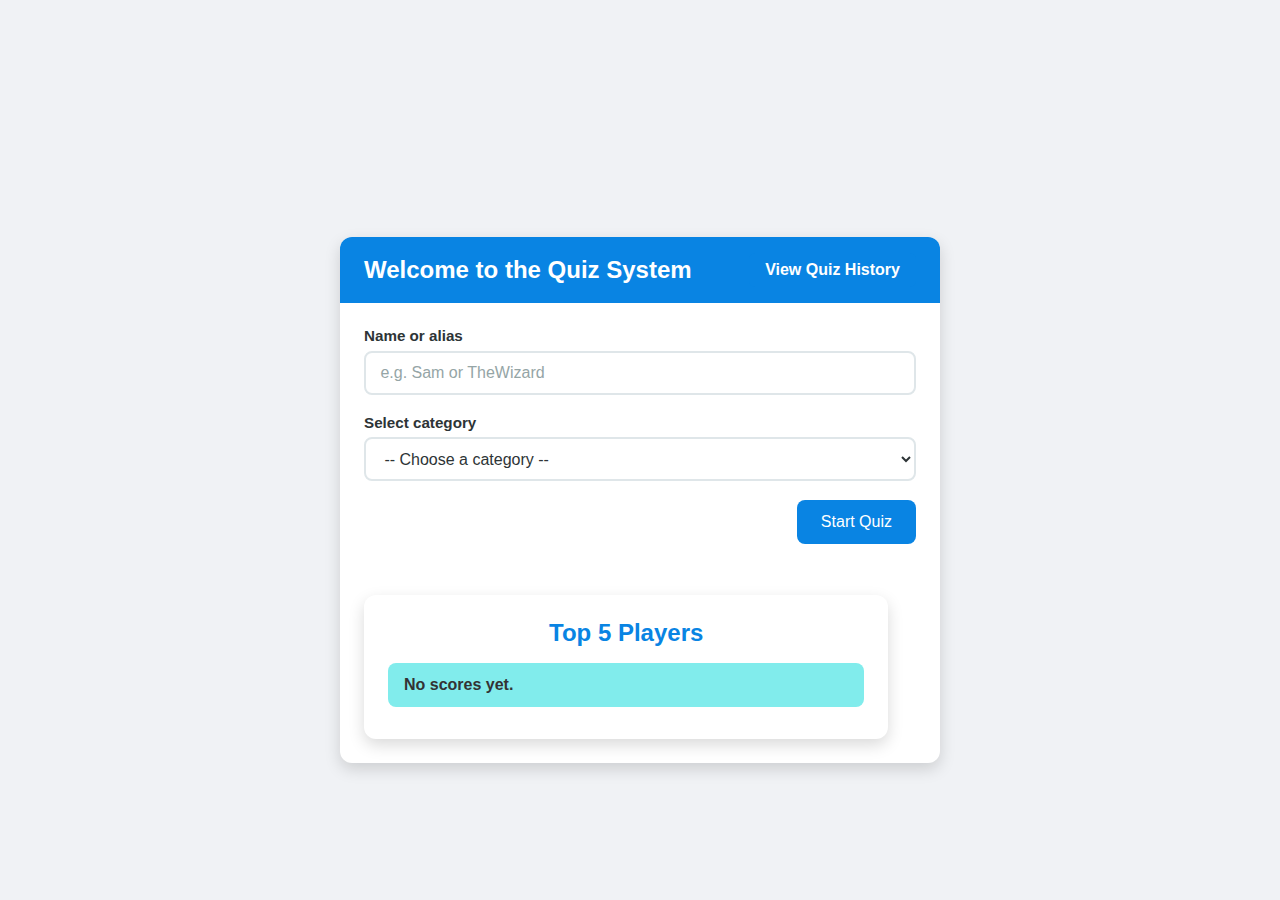
<file: index.html>
<!DOCTYPE html>
<html lang="en">
<head>
  <meta charset="UTF-8">
  <meta name="viewport" content="width=device-width, initial-scale=1.0">
  <title>Quiz Home</title>
  <link rel="stylesheet" href="css/index.css">
</head>
<body>

  <div class="quiz-container" style="margin-top: 100px;">

    <!-- Header / Top Section -->
    <div class="quiz-header">
      <h1 class="quiz-title">Welcome to the Quiz System</h1>
      <a href="history.html" id="history-link">View Quiz History</a>
    </div>

    <!-- Body / Bottom Section -->
    <div class="quiz-body">

      <!-- Player Info -->
      <form class="form" id="player-form">
        <div class="form-field">
          <label for="player-name" class="form-label">Name or alias</label>
          <input type="text" id="player-name" class="form-input" placeholder="e.g. Sam or TheWizard" autocomplete="name">
        </div>
      </form>

      <!-- Category Selection -->
      <form class="form" id="category-form">
        <div class="form-field">
          <label for="category" class="form-label">Select category</label>
          <select id="category" class="form-input">
            <option value="" selected disabled>-- Choose a category --</option>
            <option value="general">General Knowledge</option>
            <option value="science">Science</option>
            <option value="history">History</option>
            <option value="technology">Technology</option>
            <option value="sports">Sports</option>
          </select>
        </div>
      </form>

      <!-- Start Button -->
      <div class="quiz-actions">
        <button class="next-btn">Start Quiz</button>
      </div>

      <div class="leaderboard-container">
        <h2 class="leaderboard-title">Top 5 Players</h2>
        <ol id="leaderboard-list" class="leaderboard-list"></ol>
      </div>



    </div>
  </div>

  <script src="js/index.js"></script>
</body>
</html>
</file>
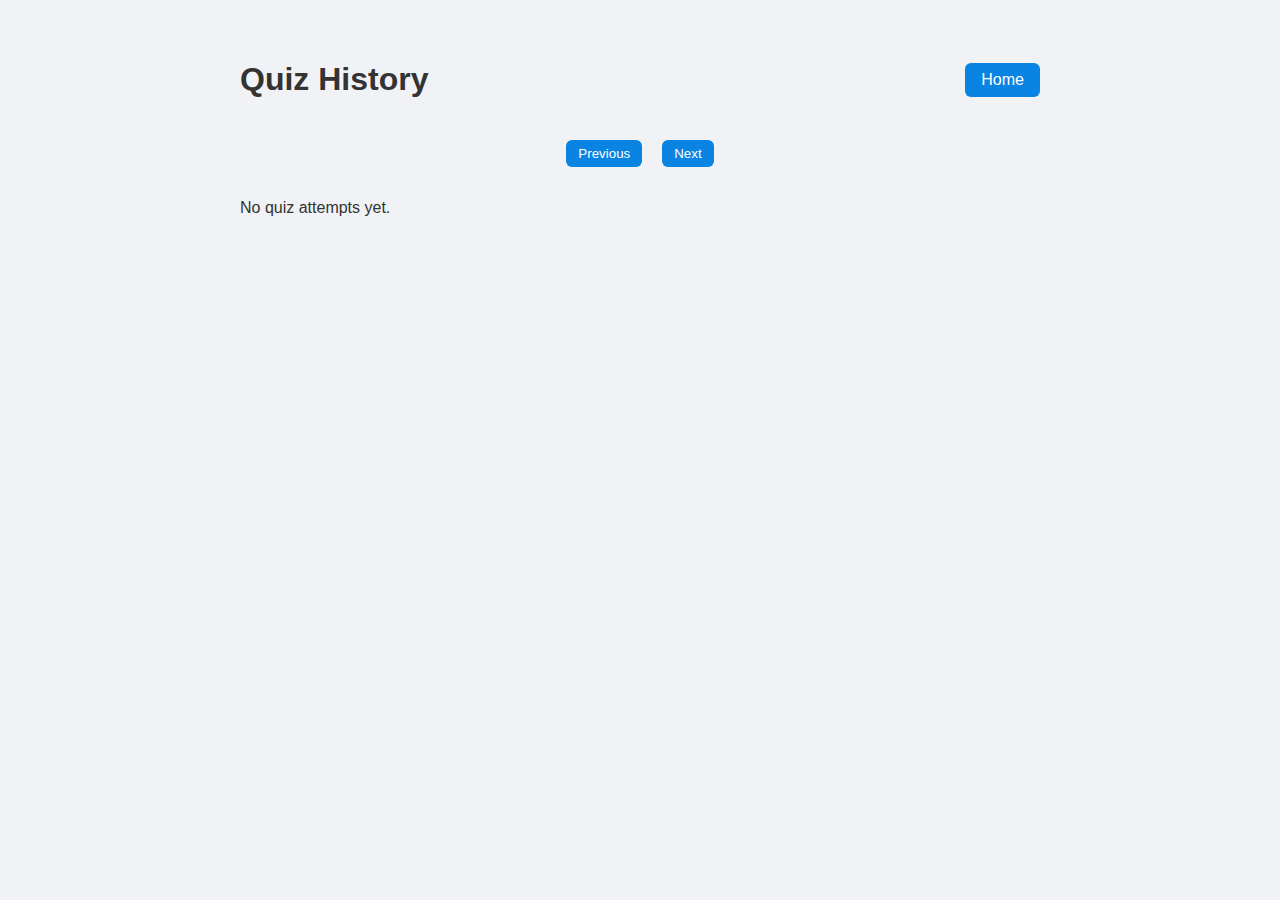
<file: history.html>
<!DOCTYPE html>
<html lang="en">
<head>
<meta charset="UTF-8">
<meta name="viewport" content="width=device-width, initial-scale=1.0">
<title>Quiz History</title>
<link rel="stylesheet" href="css/history.css">
</head>
<body>

<div class="history-container">
    <div class="history-header">
        <h1 class="history-title">Quiz History</h1>
        <a href="index.html" class="home-link">Home</a>
    </div>
    
    <div class="pagination">
        <button id="prev-btn">Previous</button>
        <span id="page-indicator"></span>
        <button id="next-btn">Next</button>
    </div>

    <div id="attempt-container"></div>

</div>

<script src="js/history.js"></script>
</body>
</html>
</file>
<file: css/index.css>
* {
  margin: 0;
  padding: 0;
  box-sizing: border-box;
  font-family: "Segoe UI", Arial, sans-serif;
}

body {
  background: #f0f2f5;
  display: flex;
  justify-content: space-around;
  align-items: center;
  min-height: 100vh;
  padding: 2rem;
  color: #333;
}

.quiz-container {
  background: #fff;
  width: 600px;
  max-width: 95%;
  border-radius: 12px;
  box-shadow: 0 6px 16px rgba(0,0,0,0.15);
  overflow: hidden;
  display: flex;
  flex-direction: column;
}

.quiz-header {
  background: #0984e3;
  color: #fff;
  padding: 1rem 1.5rem;
  display: flex;
  justify-content: space-between;
  align-items: center;
}

.quiz-title {
  font-size: 1.5rem;
}

.quiz-info {
  font-size: 0.9rem;
}

.quiz-body {
  padding: 1.5rem;
  display: flex;
  flex-direction: column;
  gap: 1.2rem;
}

.difficulty-selection {
  display: flex;
  flex-wrap: wrap;
  gap: 0.8rem;
}

.difficulty-option {
  display: flex;
  align-items: center;
  gap: 0.4rem;
  padding: 0.6rem 1rem;
  border: 2px solid #dfe6e9;
  border-radius: 8px;
  cursor: pointer;
  transition: all 0.2s ease;
}

.difficulty-option:hover {
  background: #f1f2f6;
  border-color: #0984e3;
}

.difficulty-option input {
  width: 18px;
  height: 18px;
}

.quiz-actions {
  text-align: right;
}

.next-btn {
  padding: 0.8rem 1.5rem;
  border: none;
  border-radius: 8px;
  background: #0984e3;
  color: #fff;
  font-size: 1rem;
  cursor: pointer;
  transition: all 0.2s ease;
}

.next-btn:hover {
  background: #0771c7;
}

.final-score .question-text {
  font-size: 1.2rem;
  font-weight: bold;
  color: #2d3436;
  margin-bottom: 0.8rem;
}

.final-score .score-text {
  font-size: 1.1rem;
  font-weight: 600;
  margin-bottom: 1rem;
}

body.dashboard .difficulty-option {
  border-color: var(--border);
  color: var(--text);
  background: rgba(255,255,255,0.03);
}
body.dashboard .difficulty-option:hover {
  background: rgba(59,130,246,0.12);
  border-color: rgba(59,130,246,0.4);
}
body.dashboard .next-btn {
  background: linear-gradient(135deg, var(--brand), var(--brand-600));
}
body.dashboard .next-btn:hover { filter: brightness(1.05); }

body.dashboard .quiz-container,
body.dashboard .quiz-header {
  box-shadow: none;
  background: transparent;
  border: 0;
  padding: 0;
}

.form {
  display: flex;
  flex-direction: column;
  gap: 1rem;
}

.form-field {
  display: flex;
  flex-direction: column;
  gap: 0.4rem;
}

.form-label {
  font-size: 0.95rem;
  color: #2d3436;
  font-weight: 600;
}

.form-input {
  height: 44px;
  padding: 0 0.9rem;
  border: 2px solid #dfe6e9;
  border-radius: 8px;
  font-size: 1rem;
  background: #fff;
  color: #2d3436;
  transition: border-color 0.2s ease, box-shadow 0.2s ease;
}

.form-input::placeholder {
  color: #95a5a6;
}

.form-input:focus {
  outline: none;
  border-color: #0984e3;
  box-shadow: 0 0 0 3px rgba(9,132,227,0.15);
}

.hidden { display: none !important; }
.center { text-align: center; }

.leaderboard-container {
  background: #fff;
  border-radius: 12px;
  box-shadow: 0 6px 16px rgba(0,0,0,0.15);
  padding: 1.5rem;
  margin-top: 2rem;
  width: 600px;
  max-width: 95%;
  text-align: center;
}

.leaderboard-title {
  font-size: 1.5rem;
  color: #0984e3;
  margin-bottom: 1rem;
  font-weight: bold;
}

.leaderboard-list {
  list-style: none;
  padding: 0;
  margin: 0;
}

.leaderboard-list li {
  background: #f0f2f5;
  margin: 0.5rem 0;
  padding: 0.8rem 1rem;
  border-radius: 8px;
  font-weight: 600;
  font-size: 1rem;
  display: flex;
  justify-content: space-between;
  transition: all 0.2s ease;
}

.leaderboard-list li:hover {
  background: #dfe6e9;
  transform: scale(1.02);
}

.leaderboard-list li:nth-child(1) {
  background: #81ecec;
}
.leaderboard-list li:nth-child(2) {
  background: #ffeaa7;
}
.leaderboard-list li:nth-child(3) {
  background: #fab1a0;
}

#history-link {
    display: inline-block;
    text-decoration: none;
    background-color: #0984e3;
    color: #fff;
    padding: 8px 16px;
    border-radius: 6px;
    font-weight: 600;
}

#history-link:hover {
    background-color: #0771c7;
    transform: translateY(-2px);
}

#history-link:active {
    transform: translateY(0);
}

.home-stats {
  width: 90%;
  max-width: 600px;
  margin: 2rem auto;
  background: #f9f9f9;
  padding: 1rem;
  border-radius: 10px;
  box-shadow: 0 4px 10px rgba(0,0,0,0.1);
}


.home-stats h2 {
  font-size: 1.4rem;
  margin-bottom: 15px;
  color: #333;
  text-align: center;
}

.stat-card {
  display: flex;
  justify-content: space-between;
  align-items: center;
  background: #fff;
  border-radius: 8px;
  padding: 10px 15px;
  margin-bottom: 10px;
  border: 1px solid #ddd;
  transition: transform 0.2s ease;
}

.stat-avg-category{
  margin: 10px;
  display: flex;
  flex-wrap: wrap;
  gap: 10px;
  margin-top: 10px;
}

.stat-card:hover {
  transform: scale(1.02);
}

.stat-label {
  font-weight: 600;
  color: #444;
}

.stat-value {
  font-weight: 700;
  color: #007bff;
}

#stat-avg-category {
  display: flex;
  flex-wrap: wrap;
  gap: 10px;
  margin-top: 10px;
}

.avg-card {
  flex: 1 1 100px;
  background: #fff;
  border: 1px solid #ddd;
  border-radius: 8px;
  padding: 8px 12px;
  text-align: center;
  box-shadow: 0 2px 6px rgba(0,0,0,0.08);
  transition: transform 0.2s ease;
}

.avg-card:hover {
  transform: scale(1.05);
}

.avg-label {
  font-weight: 600;
  color: #444;
  display: block;
  margin-bottom: 4px;
}

.avg-value {
  font-weight: 700;
  color: #007bff;
  font-size: 1.1rem;
}

.continue-box {
  background: #f9f9f9;
  border: 2px solid #3498db;
  padding: 1rem;
  margin-bottom: 1.5rem;
  border-radius: 8px;
  text-align: center;
}

.continue-box h3 {
  margin-bottom: 0.75rem;
  color: #2c3e50;
}

.continue-box button {
  margin: 0 0.5rem;
  padding: 0.5rem 1rem;
  border: none;
  border-radius: 5px;
  cursor: pointer;
}

#continue-btn {
  background: #2ecc71;
  color: #fff;
}

#discard-btn {
  background: #e74c3c;
  color: #fff;
}
</file>
<file: css/history.css>
body {
    font-family: "Segoe UI", Arial, sans-serif;
    background: #f0f2f5;
    padding: 2rem;
    color: #333;
}

.history-container {
    max-width: 800px;
    margin: auto;
}

.history-header {
    display: flex;
    justify-content: space-between;
    align-items: center;
    margin-bottom: 20px;
}

.top-bar {
    display: flex;
    justify-content: space-between;
    align-items: center;
    margin-bottom: 20px;
}

.home-link {
    text-decoration: none;
    background: #0984e3;
    color: #fff;
    padding: 8px 16px;
    border-radius: 6px;
    transition: 0.2s;
}

.home-link:hover {
    background: #0771c7;
}

.attempt {
    background: #fff;
    border-radius: 10px;
    box-shadow: 0 4px 12px rgba(0,0,0,0.1);
    padding: 20px;
    margin-bottom: 2rem;
}

.attempt-header h2 {
    margin-bottom: 10px;
}

.attempt-header p {
    margin: 4px 0;
}

.question-report {
    border: 2px solid #dfe6e9;
    border-radius: 8px;
    padding: 10px 15px;
    margin: 10px 0;
    transition: 0.2s;
}

.question-report.correct {
    border-color: #2ecc71;
    background: #e8f8f0;
}

.question-report.wrong {
    border-color: #e74c3c;
    background: #fde8e8;
}

.question-report h3 {
    margin-bottom: 5px;
}

.question-report p {
    margin: 3px 0;
}

.pagination {
    display: flex;
    justify-content: center;
    align-items: center;
    gap: 10px;
    margin-bottom: 2rem;
}

.pagination button {
    padding: 6px 12px;
    border-radius: 6px;
    border: none;
    background: #0984e3;
    color: #fff;
    cursor: pointer;
    transition: 0.2s;
}

.pagination button:hover {
    background: #0771c7;
}

.pagination span {
    font-weight: bold;
}

.export-container {
  display: flex;
  gap: 10px; 
}

.export-container button {
  padding: 6px 12px;
  background-color: #007bff;
  color: white;
  border: none;
  border-radius: 5px;
  font-weight: 600;
  cursor: pointer;
  transition: background-color 0.2s ease, transform 0.2s ease;
}

.export-container button:hover {
  background-color: #0056b3;
  transform: scale(1.05);
}

.export-container button:active {
  transform: scale(0.98);
}

.export-container button:focus {
  outline: none;
  box-shadow: 0 0 0 3px rgba(0,123,255,0.3);
}
</file>
